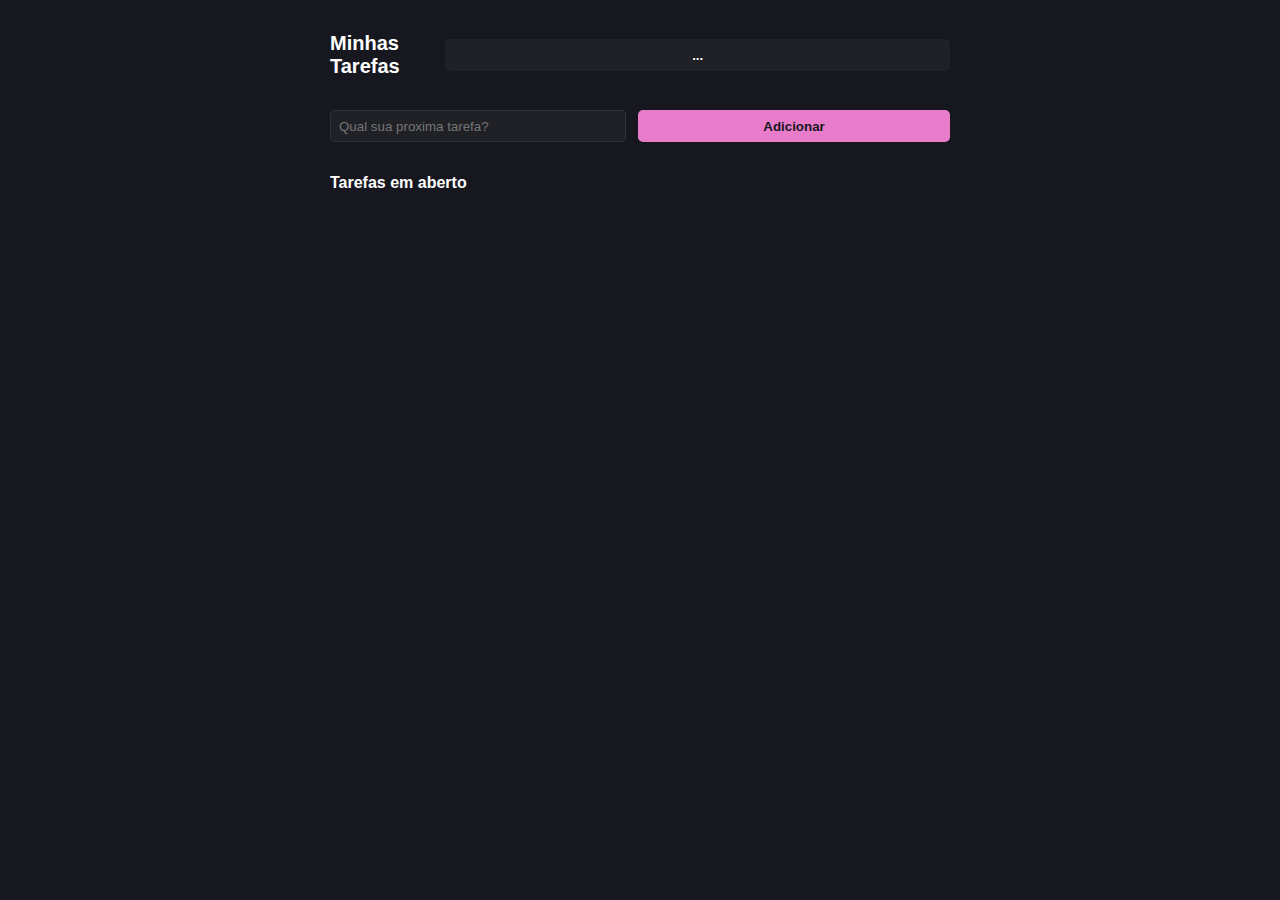
<file: index.html>
<!DOCTYPE html>
<html lang="en">
<head>
  <meta charset="UTF-8">
  <meta http-equiv="X-UA-Compatible" content="IE=edge">
  <meta name="viewport" content="width=device-width, initial-scale=1.0">

  <title>Todo App</title>

  <link rel="stylesheet" href="style.css">
</head>
<body> 
  <div class="main-content">
    <div class="container">
      <header class="main-header">
        <h1>Minhas Tarefas</h1>
        <button class="btn">...</button>
      </header>
      <section class="section-add-todo">
        <input type="text" name="todo" id="todo" placeholder="Qual sua proxima tarefa?">
        <button class="btn primary" onclick="handleSubmitForm()">Adicionar</button>
      </section>
      <section class="section-active-todos">
        <header>
          <h2>Tarefas em aberto</h2>
        </header>
        <div class="todo-list" id="active-todos"></div>
      </section>
      <section class="section-completed-todos"> </section>
    </div>
  </div>

  <script>
    var todos = []

    function handleSubmitForm() {
      var todoInput = document.getElementById('todo')
      var todoInputValue = todoInput.value
      var activeTodosCountElement = document.getElementById("active-todos-count")
      
      if(todoInputValue == "") {
        alert("Sem tarefa")
        return
      }

      createTodo(todoInputValue)

      todoInput.value = ""
    }

    function createTodo(todoTitle) {
      var todo = {
        id: todos.length + 1,
        title: todoTitle,
        completed: false
      }

      todos.push(todo)
      createTodoElement(todo)
    }

    function createTodoElement(todo) {
      var todoList = document.getElementById("active-todos")
      var todoItem = document.createElement("div")

      todoItem.classList.add("todo-list-card")
      todoItem.innerHTML = todo.title
      todoItem.id = "todo-" + todo.id

      todoItem.onclick = function toogleTodo() {
        var todoIndex = todos.findIndex(item => item.id == todo.id)
        var todoElement = document.getElementById("todo-" + todo.id)

        todos[todoIndex].completed = !todos[todoIndex].completed

        if(todos[todoIndex].completed === true) {
          todoElement.classList.remove("completed")
        }

        if(todos[todoIndex].completed === false) {
          todoElement.classList.add("completed")
        }
      }

      todoList.appendChild(todoItem)
    }

    async function onPageLoad() {
      const response = await fetch('https://jsonplaceholder.typicode.com/todos')
      todos = await response.json()

      todos.map(todo => {
        createTodoElement(todo)
      })
    }

    //window.document.onload = onPageLoad()

  </script>
</body>
</html>
</file>
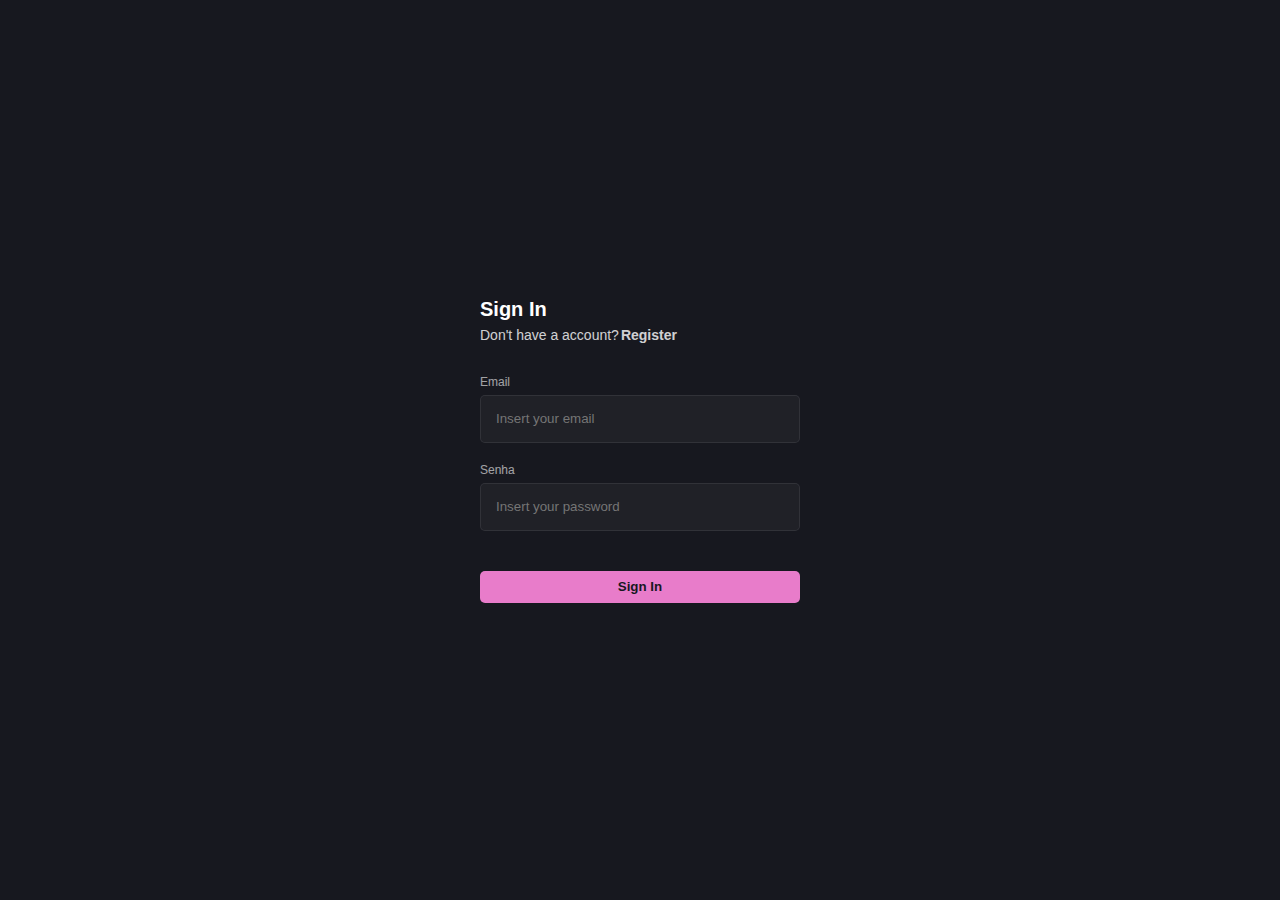
<file: login.html>
<!DOCTYPE html>
<html lang="en">
<head>
  <meta charset="UTF-8">
  <meta http-equiv="X-UA-Compatible" content="IE=edge">
  <meta name="viewport" content="width=device-width, initial-scale=1.0">
  <title>Document</title>

  <link rel="stylesheet" href="style.css">
</head>
<body>
  <main class="login-page">
    <div class="container">
      <form onsubmit="handleSubmitForm(event)">
        <header>
          <h1>Sign In</h1>
          <div>
            <p>Don't have a account?</p>
            <a href="/register.html">Register</a>
          </div>
        </header>

        <div class="input-group">
          <label for="email">Email</label>
          <input type="email" name="email" id="email" placeholder="Insert your email">
        </div>
        <div class="input-group">
          <label for="password">Senha</label>
          <input type="password" name="password" id="password" placeholder="Insert your password">
        </div>
        <button class="btn primary">
          Sign In
        </button>
      </form>
    </div>
  </main>

  <script>
    function handleSubmitForm(event) {
      //impede o redirecionamento no momento que envia o form
      event.preventDefault() 

      //pega os dados dos inputs
      const email = document.getElementById("email").value
      const password = document.getElementById("password").value

      //valida o campo de email
      if(email == "") {
        alert("E-mail é obrigatorio")
        return
      }

      //valida o campo de senha
      if(password == "") {
        alert("Senha é obrigatorio")
        return
      }
      
      //cria o objeto com os dados
      const data = {
        email: email,
        password: password
      }

      //faz um console log
      console.log(data)
    }
  </script>
</body>
</html>
</file>
<file: style.css>
/**
  Reset CSS
*/
* {
  margin: 0;
  padding: 0;
  box-sizing: border-box;
}

body {
  background-color: #17181f;
  font-family: sans-serif;
}

/**
  Buttons
*/
.btn {
  color: white;
  background-color: rgba(255,255,255, 0.04);
  border: 0;
  border-radius: 5px;
  padding: 0 20px;
  height: 32px;
  cursor: pointer;
  font-weight: bold;
  transition: background-color 0.4s;
}

.btn:hover {
  background-color: rgba(255,255,255, 0.08);
}

.btn.primary {
  background-color: #e87cca;
  color: #17181f
}

.btn.primary:hover {
  background-color: #c556a6;
}

@media (max-width: 480px) {
  .btn {
    height: 48px;
  }
}

/**
  Container
*/
.container {
  max-width: 620px;
  width: 100%;
  margin: 0 auto;
}

@media (max-width: 720px) {
  .container {
    max-width: 90%;
  }
}

/**
  Page
*/
.main-content {
  margin-top: 32px;
}

/**
  Header
*/
.main-header {
  display: flex;
  align-items: center;
  justify-content: space-between;
  margin-bottom: 32px;
}

.main-header h1 {
  font-size: 20px;
  color: white;
}

/**
  Section Add Todo
*/
.section-add-todo {
  display: flex;
  align-items: center;
  justify-content: space-between;
  margin-bottom: 32px;
}

.section-add-todo input {
  width: 100%;
  margin-right: 12px;
  height: 32px;
  background-color: rgba(255,255,255, 0.04);
  border: 1px solid rgba(255,255,255, 0.08);
  border-radius: 5px;
  padding-left: 8px;
  color: white;
}

@media (max-width: 480px) {
  .section-add-todo input {
    height: 48px;
  }
}

/**
  Section Todos
*/
.section-active-todos header h2 {
  color: white;
  font-size: 16px;
  margin-bottom: 16px;
}

/**
  List Todos
*/
.todo-list .todo-list-card {
  display: flex;
  align-items: center;
  color: white;
  background-color: rgba(255,255,255, 0.04);
  border: 2px solid rgba(255,255,255, 0.04);
  border-radius: 5px;
  padding: 0 20px;
  height: 32px;
  cursor: pointer;
  font-weight: normal;
  transition: background-color 0.4s;
}

.todo-list .todo-list-card:not(.todo-list .todo-list-card:last-child) {
  margin-bottom: 16px;
}

.todo-list .todo-list-card:hover {
  background-color: rgba(255,255,255, 0.08);
}

.todo-list .todo-list-card.completed {
  text-decoration: line-through;
  color: rgba(255,255,255, 0.6);
  background-color: transparent;
}

@media (max-width: 480px) {
  .todo-list .todo-list-card {
    height: 48px;
  }
}

/**
  Login Page
*/

.login-page {
  min-height: 100vh;
  display: flex;
  align-items: center;
}

.login-page .container {
  max-width: 320px;
}

.login-page .container form header {
  margin-bottom: 32px;
}

.login-page .container form header h1 {
  color: white;
  font-size: 20px;
  margin-bottom: 6px;
}

.login-page .container form header div {
  display: flex;
  opacity: 0.8;
}

.login-page .container form header p {
  font-size: 14px;
  color: white;
}

.login-page .container form header a {
  font-size: 14px;
  color: white;
  font-weight: bold;
  text-decoration: none;
  margin-left: 2px;
}

.login-page .container form input,button {
  width: 100%;
}

.login-page .container form button {
  margin-top: 20px;
}

/**
  Input Group
*/

.input-group {
  display: flex;
  flex-direction: column;
  margin-bottom: 20px;
}

.input-group label {
  color: white;
  margin-bottom: 6px;
  font-size: 12px;
  opacity: 0.6;
}

.input-group input {
  width: 100%;
  height: 48px;
  background-color: rgba(255,255,255, 0.04);
  border: 1px solid rgba(255,255,255, 0.08);
  border-radius: 5px;
  padding-left: 15px;
  color: white;
}
</file>
